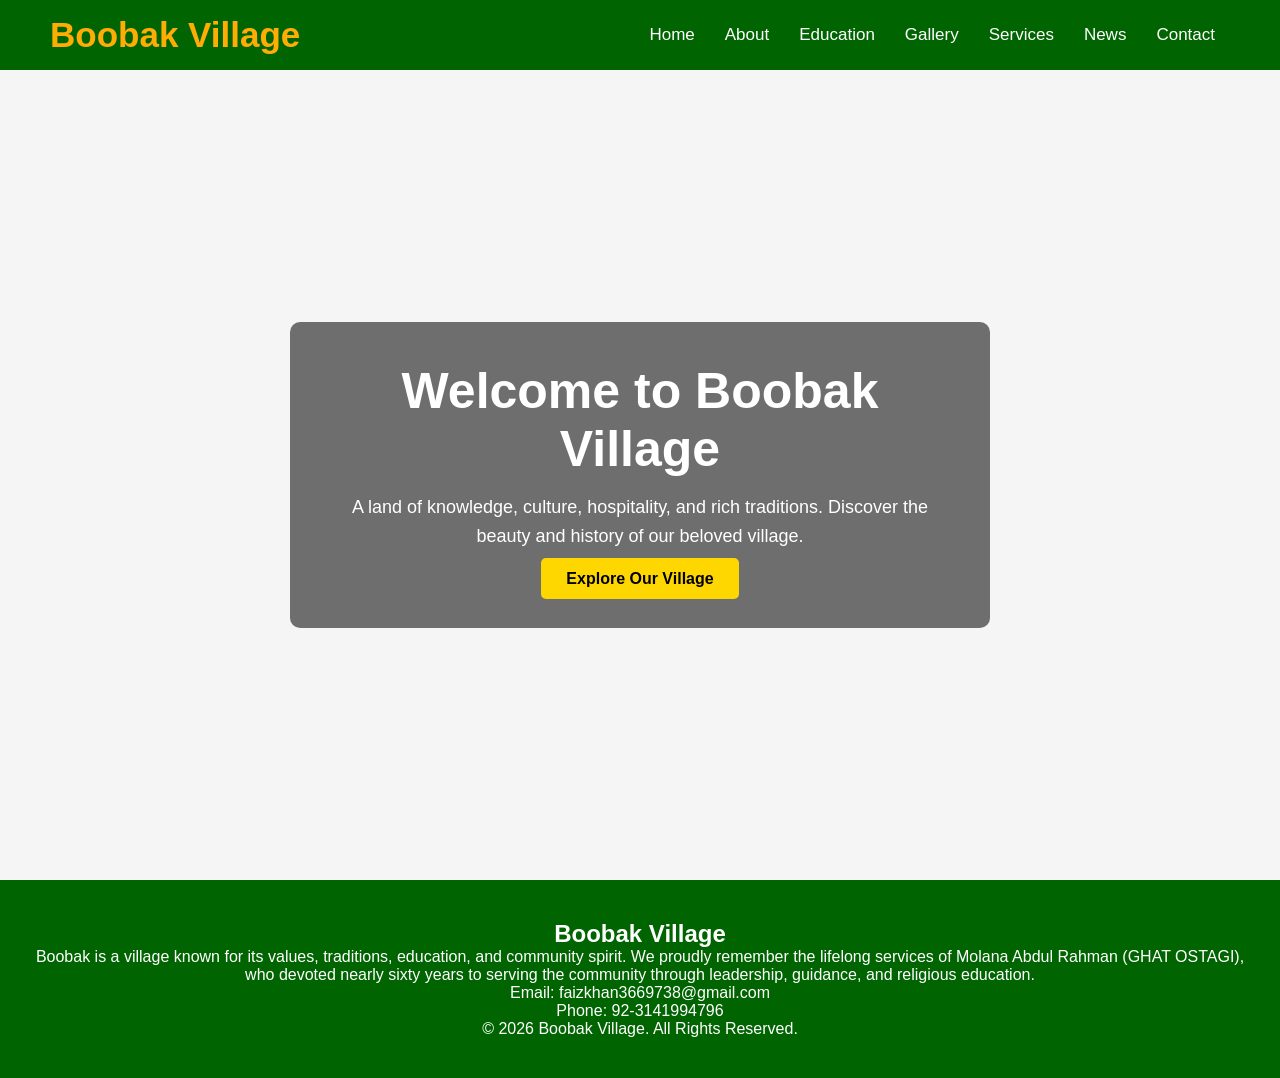
<file: index.html>
<!DOCTYPE html>
<html lang="en">
<head>
<meta charset="UTF-8">
<meta name="viewport" content="width=device-width, initial-scale=1.0">
<title>Boobak Village</title>
<meta name="description"
content="Official website of Boobak Village, Charsadda, Khyber Pakhtunkhwa. Explore the history, education system, schools, college, madrasas, services, gallery, culture, and community life of Boobak Village.">
<meta name="keywords"
content="Boobak, Boobak Village, Charsadda, KPK, Pakistan, Boobak School, Boobak College, Boobak Madrasa, Boobak History, Boobak Gallery">
<meta name="author" content="Faiz Ur Rahman">
<meta name="robots" content="index, follow">
<link rel="stylesheet" href="style.css">
</head>
<body>

    <!-- Navbar Start -->

    <nav class="navbar">

        <div class="logo">
            <h2>Boobak Village</h2>
        </div>

        <ul class="nav-links">
            <li><a href="index.html">Home</a></li>
            <li><a href="About.html">About</a></li>
            <li><a href="Education.html">Education</a></li>
            <li><a href="Gallery.html">Gallery</a></li>
            <li><a href="Services.html">Services</a></li>
            <li><a href="News.html">News</a></li>
            <li><a href="Contact.html">Contact</a></li>
        </ul>
    </nav>
    <!-- Navbar End -->



    <!-- Hero Section Start -->

<section class="hero">

    <div class="hero-content">

        <h1>Welcome to Boobak Village</h1>

        <p>
            A land of knowledge, culture, hospitality, and rich traditions.
            Discover the beauty and history of our beloved village.
        </p>

        <a href="about.html" class="hero-btn">Explore Our Village</a>

    </div>

</section>

<!-- Hero Section End -->


<!-- Footer Start -->

<footer class="footer">

    <div class="footer-content">

        <h2>Boobak Village</h2>

        <p>
            Boobak is a village known for its values, traditions, education,
            and community spirit. We proudly remember the lifelong services
            of Molana Abdul Rahman (GHAT OSTAGI), who devoted nearly sixty years to serving
            the community through leadership, guidance, and religious education.
        </p>
        <p>Email: faizkhan3669738@gmail.com</p>
        <p>Phone: 92-3141994796</p>
        <p>
            © 2026 Boobak Village. All Rights Reserved.
        </p>

    </div>

</footer>

<!-- Footer End -->
</body>
</html>
</file>
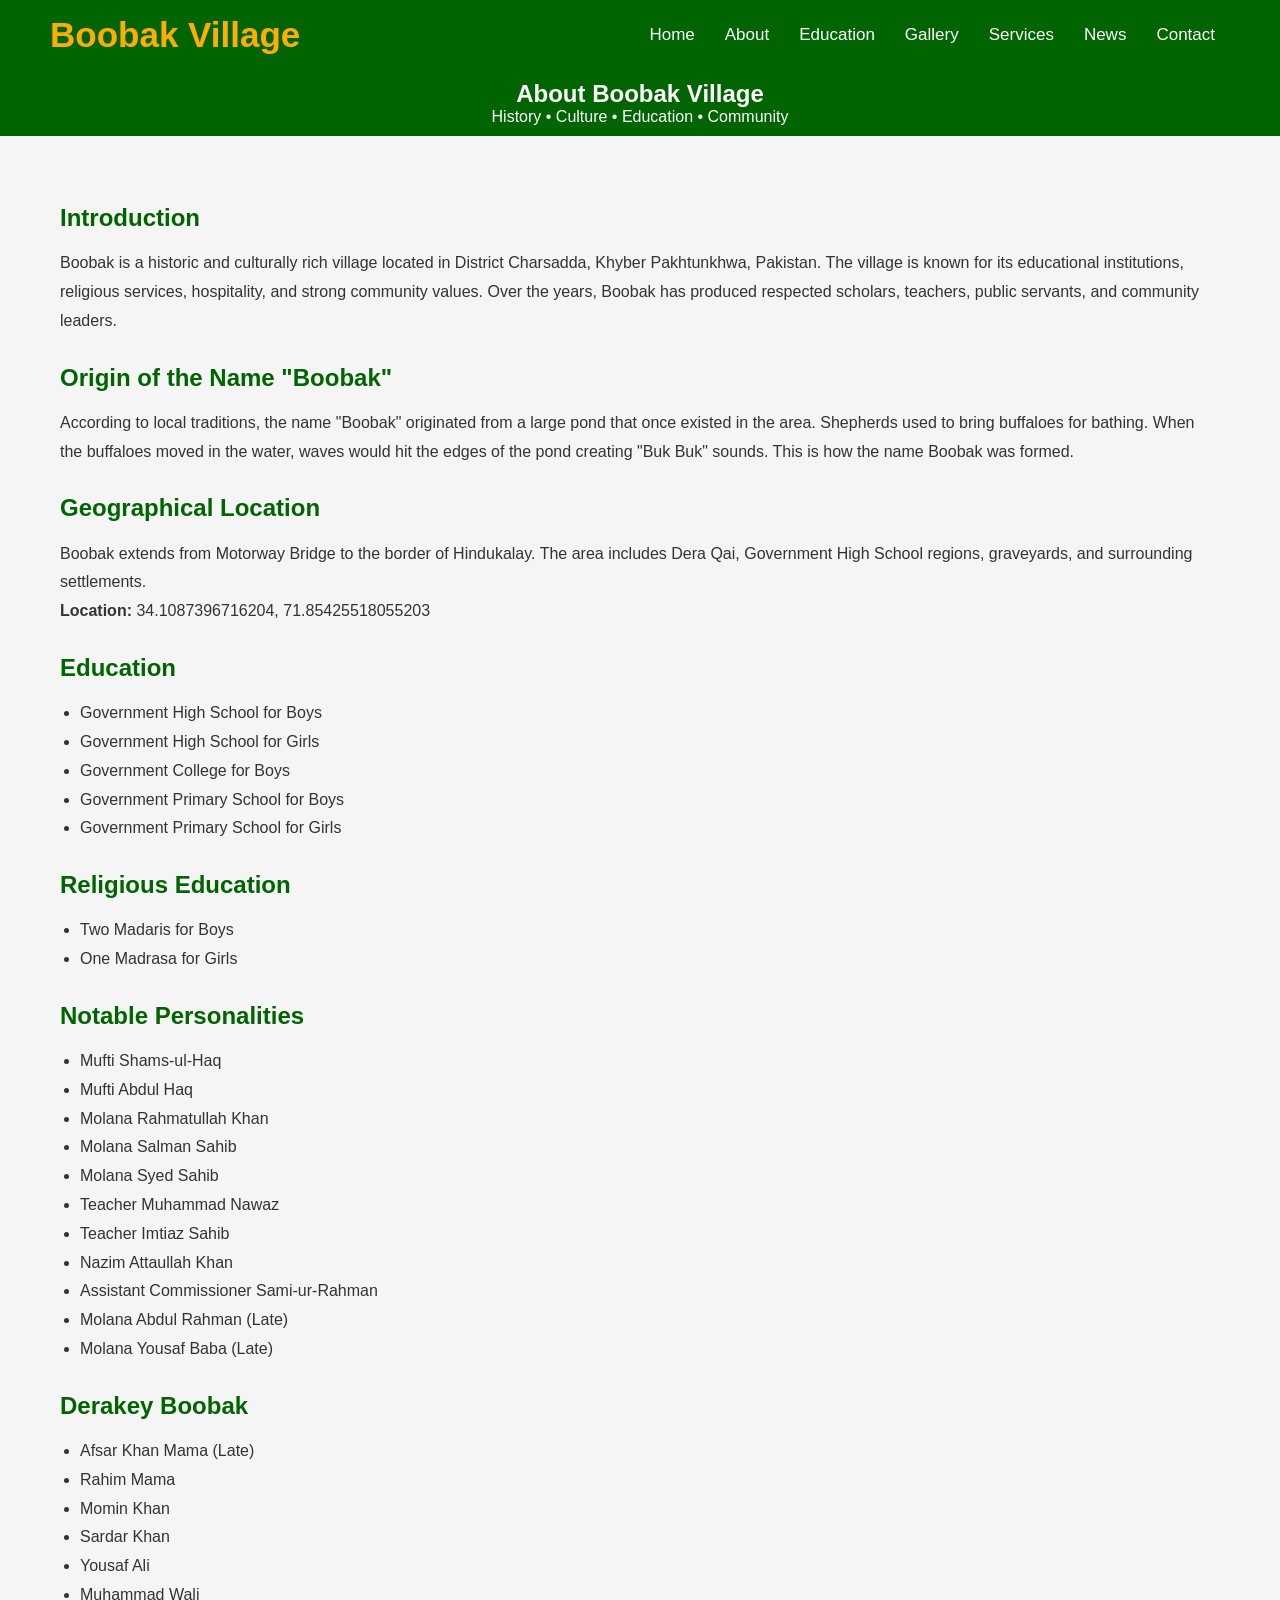
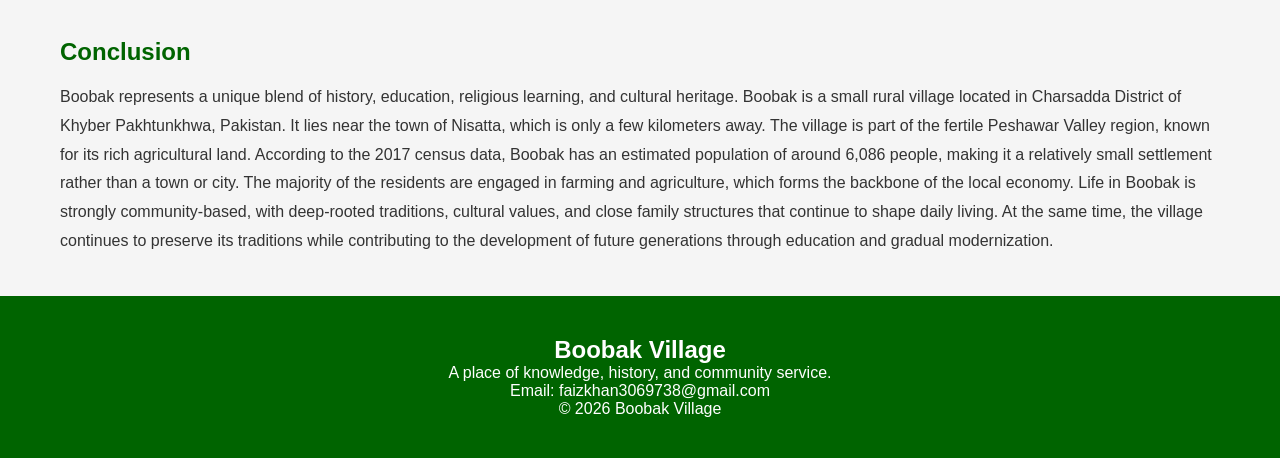
<file: About.html>
<!DOCTYPE html>
<html lang="en">
<head>
    <meta charset="UTF-8">
    <meta name="viewport" content="width=device-width, initial-scale=1.0">
    <title>About Boobak</title>

    <link rel="stylesheet" href="style.css">
</head>
<body>

<!-- Navbar -->
<nav class="navbar">
    <div class="logo">
        <h2>Boobak Village</h2>
    </div>

    <ul class="nav-links">
        <li><a href="index.html">Home</a></li>
        <li><a href="about.html">About</a></li>
        <li><a href="education.html">Education</a></li>
        <li><a href="gallery.html">Gallery</a></li>
        <li><a href="services.html">Services</a></li>
        <li><a href="news.html">News</a></li>
        <li><a href="contact.html">Contact</a></li>
    </ul>
</nav>

<!-- Hero Section -->
<section class="about-hero">
    <h1>About Boobak Village</h1>
    <p>History • Culture • Education • Community</p>
</section>

<!-- Content Section -->
<section class="about-content">

    <h2>Introduction</h2>
    <p>
        Boobak is a historic and culturally rich village located in District Charsadda,
        Khyber Pakhtunkhwa, Pakistan. The village is known for its educational institutions,
        religious services, hospitality, and strong community values. Over the years,
        Boobak has produced respected scholars, teachers, public servants, and community leaders.
    </p>

    <h2>Origin of the Name "Boobak"</h2>
    <p>
        According to local traditions, the name "Boobak" originated from a large pond that once
        existed in the area. Shepherds used to bring buffaloes for bathing. When the buffaloes
        moved in the water, waves would hit the edges of the pond creating "Buk Buk" sounds.
        This is how the name Boobak was formed.
    </p>

    <h2>Geographical Location</h2>
    <p>
        Boobak extends from Motorway Bridge to the border of Hindukalay. The area includes
        Dera Qai, Government High School regions, graveyards, and surrounding settlements.
    </p>

    <p><strong>Location:</strong> 34.1087396716204, 71.85425518055203</p>

    <h2>Education</h2>
    <ul>
        <li>Government High School for Boys</li>
        <li>Government High School for Girls</li>
        <li>Government College for Boys</li>
        <li>Government Primary School for Boys</li>
        <li>Government Primary School for Girls</li>
    </ul>

    <h2>Religious Education</h2>
    <ul>
        <li>Two Madaris for Boys</li>
        <li>One Madrasa for Girls</li>
    </ul>
    <h2>Notable Personalities</h2>
    <ul>
        <li>Mufti Shams-ul-Haq</li>
        <li>Mufti Abdul Haq</li>
        <li>Molana Rahmatullah Khan</li>
        <li>Molana Salman Sahib</li>
        <li>Molana Syed Sahib</li>
        <li>Teacher Muhammad Nawaz</li>
        <li>Teacher Imtiaz Sahib</li>
        <li>Nazim Attaullah Khan</li>
        <li>Assistant Commissioner Sami-ur-Rahman</li>
        <li>Molana Abdul Rahman (Late)</li>
        <li>Molana Yousaf Baba (Late)</li>
    </ul>

    <h2>Derakey Boobak</h2>
    <ul>
        <li>Afsar Khan Mama (Late)</li>
        <li>Rahim Mama</li>
        <li>Momin Khan</li>
        <li>Sardar Khan</li>
        <li>Yousaf Ali</li>
        <li>Muhammad Wali</li>
    </ul>

    <h2>Conclusion</h2>
    <p>
        Boobak represents a unique blend of history, education, religious learning, and cultural heritage.
        Boobak is a small rural village located in Charsadda District of Khyber Pakhtunkhwa, Pakistan.
         It lies near the town of Nisatta, which is only a few kilometers away. 
         The village is part of the fertile Peshawar Valley region, known for its rich agricultural land. 
         According to the 2017 census data, Boobak has an estimated population of around 6,086 people, 
         making it a relatively small settlement rather than a town or city. 
         The majority of the residents are engaged in farming and agriculture, 
         which forms the backbone of the local economy. Life in Boobak is strongly community-based, with deep-rooted 
         traditions, cultural values, and close family structures that continue to shape daily living. 
         At the same time, the village continues to preserve its traditions while contributing to the
        development of future generations through education and gradual modernization.
    </p>

</section>

<!-- Footer -->
<footer class="footer">
    <h2>Boobak Village</h2>
    <p>A place of knowledge, history, and community service.</p>
    <p>Email: faizkhan3069738@gmail.com</p>
    <p>© 2026 Boobak Village</p>
</footer>

</body>
</html>
</file>
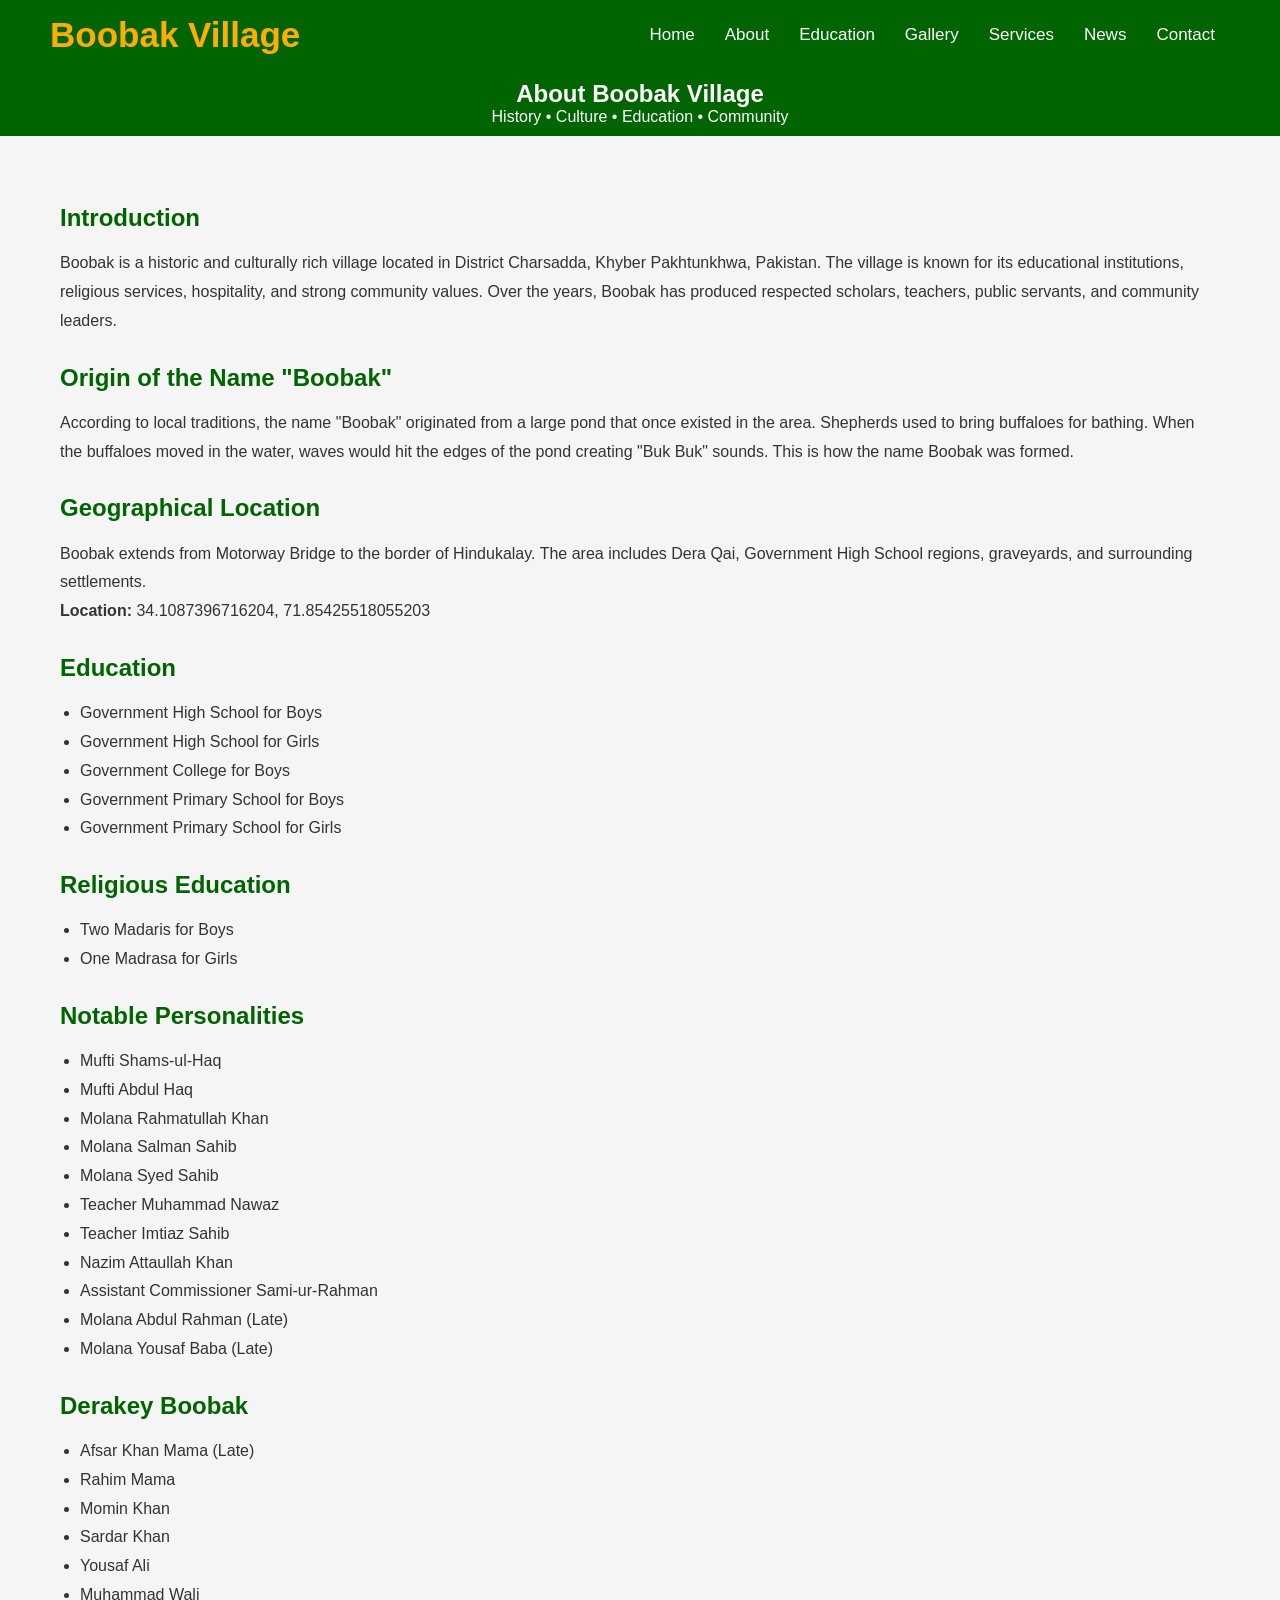
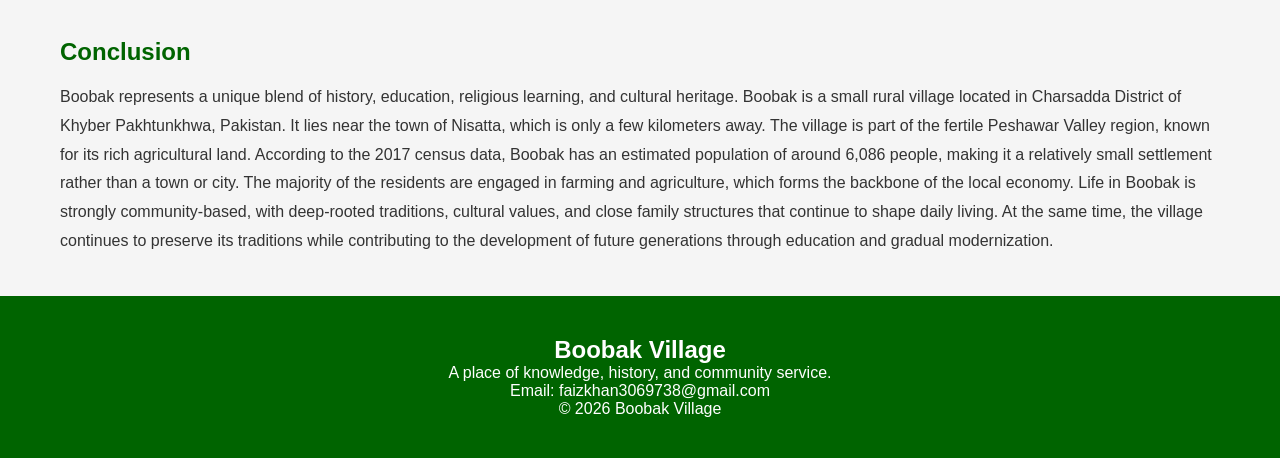
<file: about.html>
<!DOCTYPE html>
<html lang="en">
<head>
    <meta charset="UTF-8">
    <meta name="viewport" content="width=device-width, initial-scale=1.0">
    <title>About Boobak</title>

    <link rel="stylesheet" href="style.css">
</head>
<body>

<!-- Navbar -->
<nav class="navbar">
    <div class="logo">
        <h2>Boobak Village</h2>
    </div>

    <ul class="nav-links">
        <li><a href="index.html">Home</a></li>
        <li><a href="about.html">About</a></li>
        <li><a href="education.html">Education</a></li>
        <li><a href="gallery.html">Gallery</a></li>
        <li><a href="services.html">Services</a></li>
        <li><a href="news.html">News</a></li>
        <li><a href="contact.html">Contact</a></li>
    </ul>
</nav>

<!-- Hero Section -->
<section class="about-hero">
    <h1>About Boobak Village</h1>
    <p>History • Culture • Education • Community</p>
</section>

<!-- Content Section -->
<section class="about-content">

    <h2>Introduction</h2>
    <p>
        Boobak is a historic and culturally rich village located in District Charsadda,
        Khyber Pakhtunkhwa, Pakistan. The village is known for its educational institutions,
        religious services, hospitality, and strong community values. Over the years,
        Boobak has produced respected scholars, teachers, public servants, and community leaders.
    </p>

    <h2>Origin of the Name "Boobak"</h2>
    <p>
        According to local traditions, the name "Boobak" originated from a large pond that once
        existed in the area. Shepherds used to bring buffaloes for bathing. When the buffaloes
        moved in the water, waves would hit the edges of the pond creating "Buk Buk" sounds.
        This is how the name Boobak was formed.
    </p>

    <h2>Geographical Location</h2>
    <p>
        Boobak extends from Motorway Bridge to the border of Hindukalay. The area includes
        Dera Qai, Government High School regions, graveyards, and surrounding settlements.
    </p>

    <p><strong>Location:</strong> 34.1087396716204, 71.85425518055203</p>

    <h2>Education</h2>
    <ul>
        <li>Government High School for Boys</li>
        <li>Government High School for Girls</li>
        <li>Government College for Boys</li>
        <li>Government Primary School for Boys</li>
        <li>Government Primary School for Girls</li>
    </ul>

    <h2>Religious Education</h2>
    <ul>
        <li>Two Madaris for Boys</li>
        <li>One Madrasa for Girls</li>
    </ul>
    <h2>Notable Personalities</h2>
    <ul>
        <li>Mufti Shams-ul-Haq</li>
        <li>Mufti Abdul Haq</li>
        <li>Molana Rahmatullah Khan</li>
        <li>Molana Salman Sahib</li>
        <li>Molana Syed Sahib</li>
        <li>Teacher Muhammad Nawaz</li>
        <li>Teacher Imtiaz Sahib</li>
        <li>Nazim Attaullah Khan</li>
        <li>Assistant Commissioner Sami-ur-Rahman</li>
        <li>Molana Abdul Rahman (Late)</li>
        <li>Molana Yousaf Baba (Late)</li>
    </ul>

    <h2>Derakey Boobak</h2>
    <ul>
        <li>Afsar Khan Mama (Late)</li>
        <li>Rahim Mama</li>
        <li>Momin Khan</li>
        <li>Sardar Khan</li>
        <li>Yousaf Ali</li>
        <li>Muhammad Wali</li>
    </ul>

    <h2>Conclusion</h2>
    <p>
        Boobak represents a unique blend of history, education, religious learning, and cultural heritage.
        Boobak is a small rural village located in Charsadda District of Khyber Pakhtunkhwa, Pakistan.
         It lies near the town of Nisatta, which is only a few kilometers away. 
         The village is part of the fertile Peshawar Valley region, known for its rich agricultural land. 
         According to the 2017 census data, Boobak has an estimated population of around 6,086 people, 
         making it a relatively small settlement rather than a town or city. 
         The majority of the residents are engaged in farming and agriculture, 
         which forms the backbone of the local economy. Life in Boobak is strongly community-based, with deep-rooted 
         traditions, cultural values, and close family structures that continue to shape daily living. 
         At the same time, the village continues to preserve its traditions while contributing to the
        development of future generations through education and gradual modernization.
    </p>

</section>

<!-- Footer -->
<footer class="footer">
    <h2>Boobak Village</h2>
    <p>A place of knowledge, history, and community service.</p>
    <p>Email: faizkhan3069738@gmail.com</p>
    <p>© 2026 Boobak Village</p>
</footer>

</body>
</html>
</file>
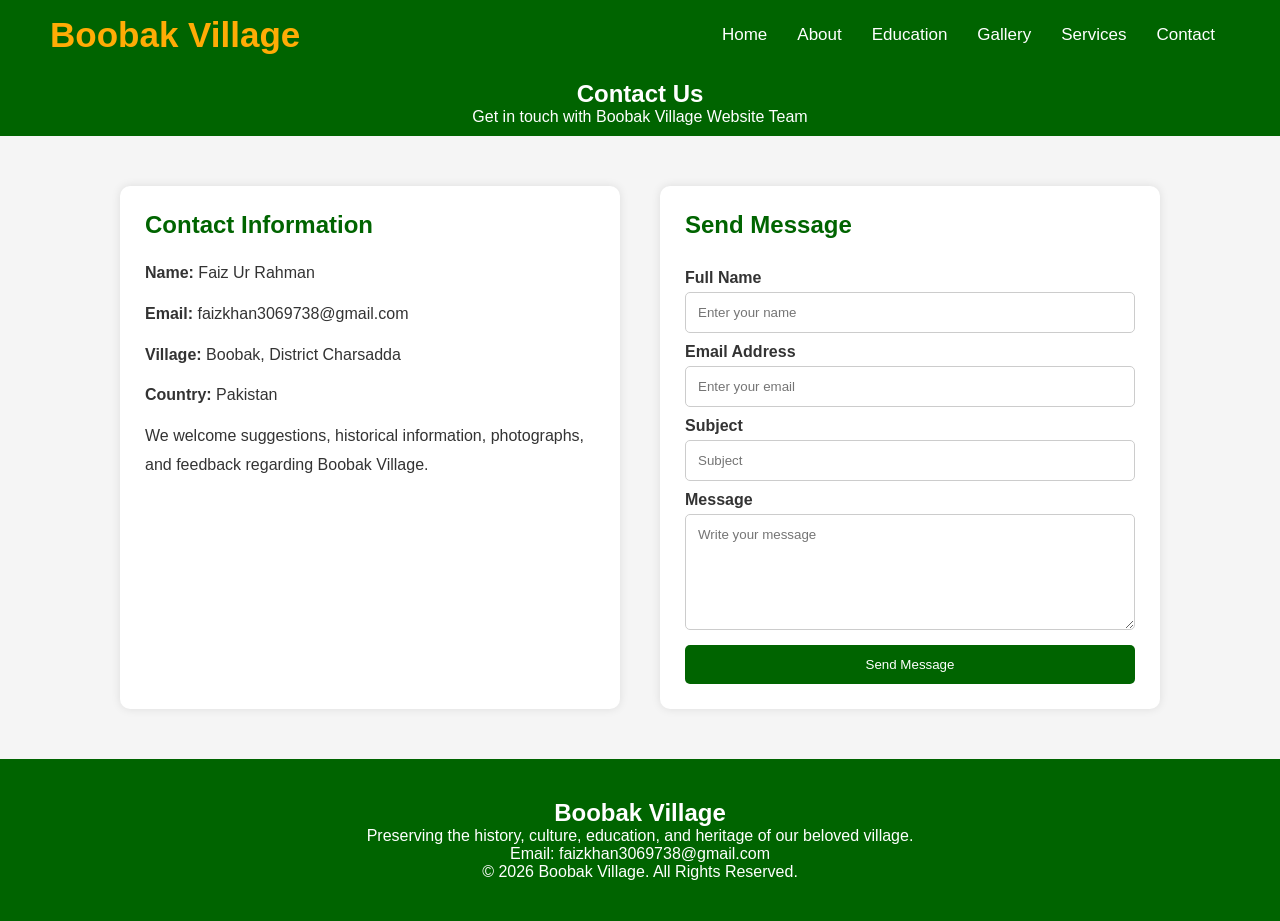
<file: Contact.html>
<!DOCTYPE html>
<html lang="en">
<head>
    <meta charset="UTF-8">
    <meta name="viewport" content="width=device-width, initial-scale=1.0">
    <title>Contact Us | Boobak Village</title>
    <link rel="stylesheet" href="style.css">
</head>
<body>

    <!-- Navbar -->
    <nav class="navbar">
        <div class="logo">
            <h2>Boobak Village</h2>
        </div>

        <ul class="nav-links">
            <li><a href="index.html">Home</a></li>
            <li><a href="about.html">About</a></li>
            <li><a href="education.html">Education</a></li>
            <li><a href="gallery.html">Gallery</a></li>
            <li><a href="services.html">Services</a></li>
            <li><a href="contact.html">Contact</a></li>
        </ul>
    </nav>

    <!-- Contact Hero -->
    <section class="about-hero">
        <h1>Contact Us</h1>
        <p>Get in touch with Boobak Village Website Team</p>
    </section>

    <!-- Contact Section -->
    <section class="contact-section">

        <div class="contact-info">
            <h2>Contact Information</h2>

            <p><strong>Name:</strong> Faiz Ur Rahman</p>

            <p><strong>Email:</strong> faizkhan3069738@gmail.com</p>

            <p><strong>Village:</strong> Boobak, District Charsadda</p>

            <p><strong>Country:</strong> Pakistan</p>

            <p>
                We welcome suggestions, historical information,
                photographs, and feedback regarding Boobak Village.
            </p>
        </div>

        <div class="contact-form">

            <h2>Send Message</h2>

            <form>

                <label>Full Name</label>
                <input type="text" placeholder="Enter your name">

                <label>Email Address</label>
                <input type="email" placeholder="Enter your email">

                <label>Subject</label>
                <input type="text" placeholder="Subject">

                <label>Message</label>
                <textarea rows="6" placeholder="Write your message"></textarea>

                <button type="submit">Send Message</button>

            </form>

        </div>

    </section>

    <!-- Footer -->
    <footer class="footer">

        <h2>Boobak Village</h2>

        <p>
            Preserving the history, culture, education,
            and heritage of our beloved village.
        </p>

        <p>Email: faizkhan3069738@gmail.com</p>

        <p>© 2026 Boobak Village. All Rights Reserved.</p>

    </footer>

</body>
</html>
</file>
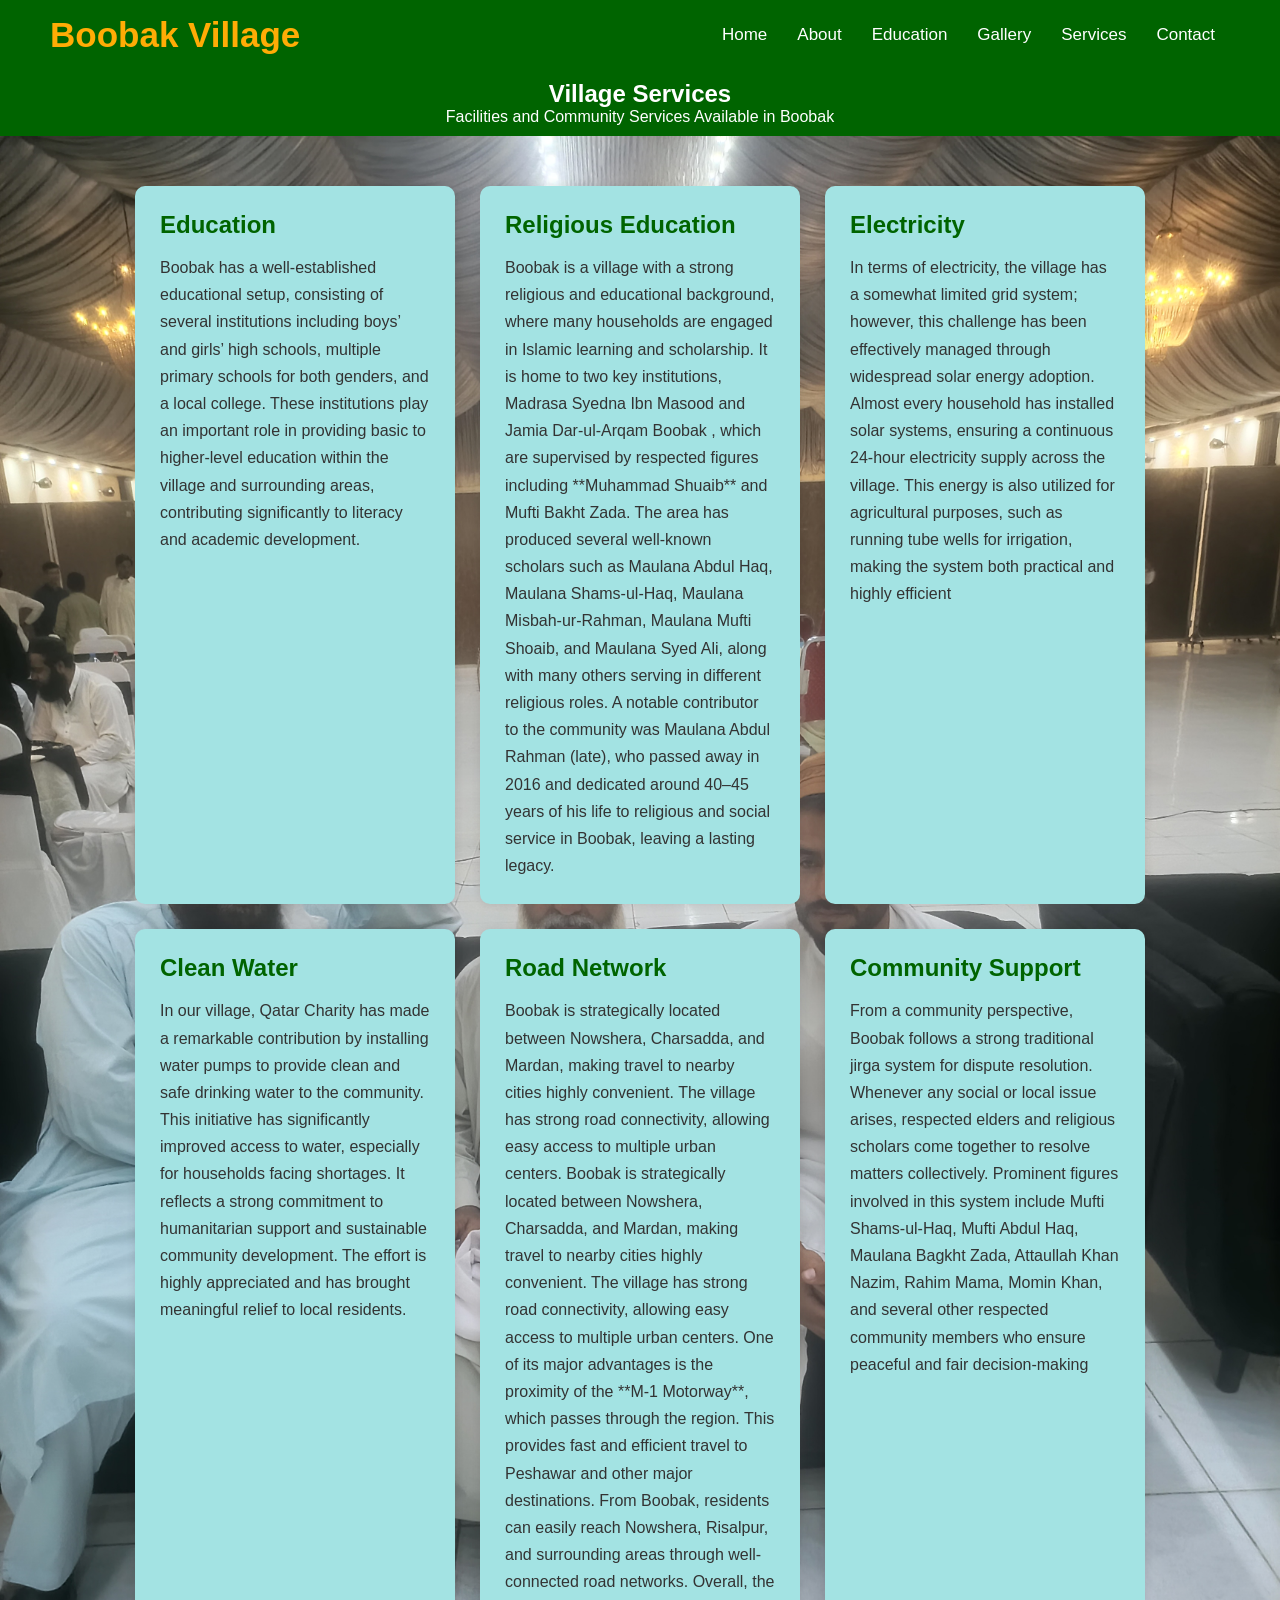
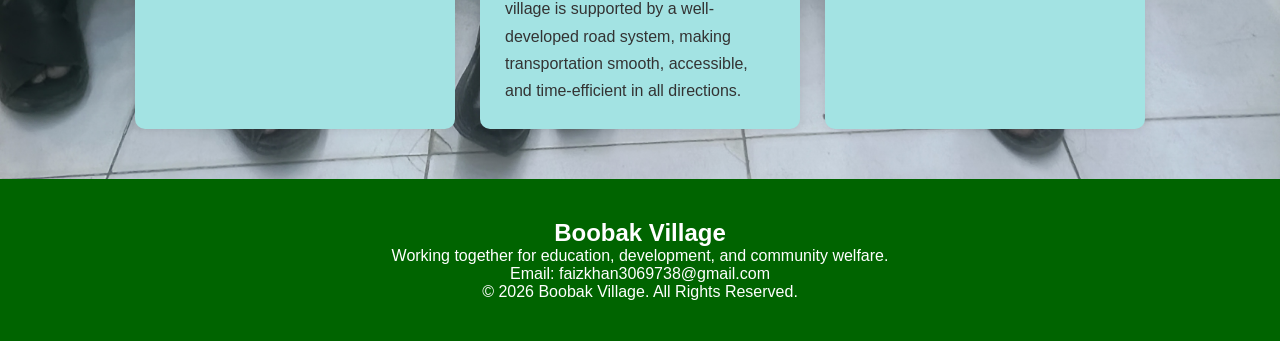
<file: Services.html>
<!DOCTYPE html>
<html lang="en">
<head>
    <meta charset="UTF-8">
    <meta name="viewport" content="width=device-width, initial-scale=1.0">
    <title>Services | Boobak Village</title>
    <link rel="stylesheet" href="style.css">
</head>
<body>

    <!-- Navbar -->
    <nav class="navbar">
        <div class="logo">
            <h2>Boobak Village</h2>
        </div>

        <ul class="nav-links">
            <li><a href="index.html">Home</a></li>
            <li><a href="about.html">About</a></li>
            <li><a href="education.html">Education</a></li>
            <li><a href="gallery.html">Gallery</a></li>
            <li><a href="services.html">Services</a></li>
            <li><a href="contact.html">Contact</a></li>
        </ul>
    </nav>

    <!-- Hero Section -->
    <section class="about-hero">
        <h1>Village Services</h1>
        <p>Facilities and Community Services Available in Boobak</p>
    </section>

    <!-- Services Section -->
    <section class="services-section">

        <div class="service-card">
            <h2>Education</h2>
            <p>
               Boobak has a well-established educational setup, consisting of several institutions including boys’ and girls’ high schools, 
               multiple primary schools for both genders, and a local college. These institutions play an important role in providing 
               basic to higher-level education within the village and surrounding areas, contributing significantly to literacy and academic 
               development.
            </p>
        </div>

        <div class="service-card">
            <h2>Religious Education</h2>
            <p>
                Boobak is a village with a strong religious and educational background, where many households are engaged in Islamic 
                learning and scholarship. It is home to two key institutions, Madrasa Syedna Ibn Masood and Jamia Dar-ul-Arqam Boobak
                , which are supervised by respected figures including **Muhammad Shuaib** and Mufti Bakht Zada.
                 The area has produced several well-known scholars such as Maulana Abdul Haq, Maulana Shams-ul-Haq, Maulana Misbah-ur-Rahman,
                 Maulana Mufti Shoaib, and Maulana Syed Ali, along with many others serving in different religious roles.
                A notable contributor to the community was Maulana Abdul Rahman (late), who passed away in 2016 and dedicated around 40–45 years
                of his life to religious and social service in Boobak, leaving a lasting legacy.

            </p>
        </div>

        <div class="service-card">
            <h2>Electricity</h2>
            <p>
              In terms of electricity, the village has a somewhat limited grid system; however,
               this challenge has been effectively managed through widespread solar energy adoption. Almost every household has
                installed solar systems, ensuring a continuous 24-hour electricity supply across the village. This energy is also utilized for agricultural purposes,
               such as running tube wells for irrigation, making the system both practical and highly efficient
            </p>
        </div>

        <div class="service-card">
            <h2>Clean Water</h2>
            <p>
               In our village, Qatar Charity has made a remarkable contribution by installing water
                pumps to provide clean and safe drinking water to the community. This initiative has
                 significantly improved access to water, especially for households facing shortages.
                  It reflects a strong commitment to humanitarian support and sustainable community development. 
                  The effort is highly appreciated and has brought meaningful relief to local residents.

            </p>
        </div>

        <div class="service-card">
            <h2>Road Network</h2>
            <p>
                 Boobak is strategically located between Nowshera, Charsadda, and Mardan, making travel to nearby cities highly convenient. 
                 The village has strong road connectivity, allowing easy access to multiple urban centers.
              Boobak is strategically located between Nowshera, Charsadda, and Mardan, making travel to nearby cities highly convenient. 
              The village has strong road connectivity, allowing easy access to multiple urban centers.
One of its major advantages is the proximity of the **M-1 Motorway**, which passes through the region. 
This provides fast and efficient travel to Peshawar and other major destinations. From Boobak, residents can easily 
reach Nowshera, Risalpur, and surrounding areas through well-connected road networks.
Overall, the village is supported by a well-developed road system, making transportation smooth, accessible,
 and time-efficient in all directions.

            </p>
        </div>

        <div class="service-card">
            <h2>Community Support</h2>
            <p>
              From a community perspective, Boobak follows a strong traditional jirga system for dispute resolution. Whenever any social or
               local issue arises, respected elders and religious scholars come together to resolve matters collectively. Prominent figures
                involved in this system include Mufti Shams-ul-Haq, Mufti Abdul Haq, Maulana Bagkht Zada, Attaullah
               Khan Nazim, Rahim Mama, Momin Khan, and several other respected community members who ensure peaceful and fair
                decision-making
            </p>
        </div>

    </section>

    <!-- Footer -->
    <footer class="footer">
        <h2>Boobak Village</h2>

        <p>
            Working together for education, development,
            and community welfare.
        </p>

        <p>Email: faizkhan3069738@gmail.com</p>

        <p>© 2026 Boobak Village. All Rights Reserved.</p>
    </footer>

</body>
</html>
</file>
<file: style.css>
/* =========================================================
   1. GLOBAL RESET & BASE STYLES
========================================================= */
*{
    margin: 0;
    padding: 0;
    box-sizing: border-box;
    font-family: Arial, sans-serif;
}

body{
    background: #f5f5f5;
    color: #333;
}

/* =========================================================
   2. NAVBAR (ALL PAGES)
========================================================= */
.navbar{
    display: flex;
    justify-content: space-between;
    align-items: center;
    background: #006400;
    padding: 15px 50px;
    flex-wrap: wrap;
}

.logo h2{
    color: rgb(255, 172, 5);
    font-size: 35px;

}

.nav-links{
    list-style: none;
    display: flex;
    flex-wrap: wrap;
}

.nav-links li{
    margin: 10px 15px;
}

.nav-links a{
    color: white;
    text-decoration: none;
    font-size: 17px;
    transition: 0.3s;
}

.nav-links a:hover{
    color: yellow;
}

/* =========================================================
   3. HERO SECTION (HOME PAGE)
========================================================= */
.hero{
    height: 90vh;
    background-image: url("image/Boobak.jpg") center/cover no-repeat;
    display: flex;
    align-items: center;
    justify-content: center;
    text-align: center;
}

.hero-content{
    background: rgba(0,0,0,0.55);
    padding: 40px;
    border-radius: 10px;
    color: white;
    max-width: 700px;
}

.hero-content h1{
    font-size: 50px;
    margin-bottom: 15px;
}

.hero-content p{
    font-size: 18px;
    margin-bottom: 20px;
    line-height: 1.6;
}

.hero-btn{
    background: gold;
    padding: 12px 25px;
    text-decoration: none;
    color: black;
    font-weight: bold;
    border-radius: 5px;
}

/* =========================================================
   4. ABOUT PAGE SECTION
========================================================= */
.about-hero{
    background: #006400;
    color: white;
    text-align: center;
    padding: 10px 10px;
     
}

.about-content{
    padding: 40px 60px;
    line-height: 1.8;


}

.about-content h2{
    color: #006400;
    margin: 20px 0 10px;
}

.about-content ul{
    margin-left: 20px;
    
}

/* =========================================================
   5. EDUCATION PAGE SECTION
========================================================= */
.edu-section{
    padding: 40px;
   
}

.edu-section h2{
    color: #006400;
    margin-bottom: 20px;
}

/* Education Cards */
.edu-cards{
    display: flex;
    flex-wrap: wrap;
    gap: 20px;
    justify-content: center;
    
}

.edu-card{
    width: 250px;
    background: white;
    border-radius: 10px;
    overflow: hidden;
    box-shadow: 0 0 10px rgba(0,0,0,0.1);
    transition: 0.3s;
    
}

.edu-card:hover{
    transform: scale(1.05);
}

.edu-card img{
    width: 100%;
    height: 180px;
    object-fit: cover;
    
}

.edu-card h3{
    padding: 10px;
    text-align: center;
}

/* =========================================================
   6. GALLERY SECTION (READY FOR FUTURE)
========================================================= */
.gallery{
    padding: 40px;
    background: #f0f0f0;
}

.gallery-grid{
    display: flex;
    flex-wrap: wrap;
    gap: 15px;
    justify-content: center;
}

.gallery-grid img{
    width: 250px;
    height: 180px;
    object-fit: cover;
    border-radius: 8px;
    transition: 0.3s;
    
}

.gallery-grid img:hover{
    transform: scale(1.05);
}

/* =========================================================
   7. CARDS (GENERAL USE - PERSONALITIES ETC)
========================================================= */
.cards{
    display: flex;
    flex-wrap: wrap;
    gap: 20px;
    justify-content: left;
    padding: 30px;
    align-items:start;
    margin: 10px;
}

.card{
    width: 220px;
    background: white;
    border-radius: 10px;
    text-align: center;
    box-shadow: 0 0 10px rgba(0,0,0,0.1);
    overflow: hidden;
}

.card img{
    width: 100%;
    height: 200px;
    object-fit: cover;
}


/* =========================================================
   8. FOOTER (ALL PAGES)
========================================================= */
.footer{
    background: #006400;
    color: white;
    text-align: center;
    padding: 40px 20px;
    margin-top: 0px;
}

/* =========================================================
   9. RESPONSIVE DESIGN
========================================================= */
@media (max-width: 768px){

    .navbar{
        flex-direction: column;
        text-align: center;
    }

    .nav-links{
        flex-direction: column;
    }

    .hero-content h1{
        font-size: 32px;
    }

    .about-content{
        padding: 20px;
    }

    .edu-cards{
        flex-direction: column;
        align-items: center;
    }
}

/* =========================================================
   10. CONTACT PAGE
========================================================= */

.contact-section{
    display: flex;
    gap: 40px;
    padding: 50px;
    flex-wrap: wrap;
    justify-content: center;
}

.contact-info,
.contact-form{
    background: white;
    padding: 25px;
    border-radius: 10px;
    box-shadow: 0 0 10px rgba(0,0,0,0.1);
    width: 500px;
}

.contact-info h2,
.contact-form h2{
    color: #006400;
    margin-bottom: 20px;
}

.contact-info p{
    margin-bottom: 12px;
    line-height: 1.8;
}

.contact-form form{
    display: flex;
    flex-direction: column;
}

.contact-form label{
    margin-top: 10px;
    margin-bottom: 5px;
    font-weight: bold;
}

.contact-form input,
.contact-form textarea{
    padding: 12px;
    border: 1px solid #ccc;
    border-radius: 5px;
}

.contact-form button{
    margin-top: 15px;
    padding: 12px;
    background: #006400;
    color: white;
    border: none;
    border-radius: 5px;
    cursor: pointer;
}

.contact-form button:hover{
    background: #008000;
}

/* =========================================================
   11. SERVICES PAGE
========================================================= */

.services-section{
    display: flex;
    flex-wrap: wrap;
    justify-content: center;
    gap: 25px;
    background-image:url(image/raesskhan.jpg) ;
    background-size: cover; 
    padding: 50px;
}

.service-card{
    width: 320px;
    background: white;
    padding: 25px;
    border-radius: 10px;
    text-align: left;
    box-shadow: 0 0 10px rgba(0,0,0,0.1);
    background-color: rgb(163, 227, 227);
    transition: 0.3s;
}

.service-card:hover{
    transform: translateY(-5px);
    background-color: rgb(144, 202, 202);
}

.service-card h2{
    color: #006400;
    margin-bottom: 15px;
}

.service-card p{
    line-height: 1.7;
}

/* =========================================================
   12. GALLERY PAGE
========================================================= */

.gallery-section{
    display: flex;
    flex-wrap: wrap;
    justify-content: center;
    gap: 25px;
    padding: 50px;
       background-image:url(image/raesskhan.jpg) ;
    background-size: cover;
    background: height 700px;;
}

.gallery-item{
    width: 300px;
    background: white;
    background-color: rgb(48, 8, 8);
    background-size: cover;
    border-radius: 10px;
    overflow: hidden;
    text-align: center;
    box-shadow: 0 0 10px rgba(0,0,0,0.1);
    transition: 0.3s;
 
}

.gallery-item:hover{
    transform: scale(1.03);

}

.gallery-item img{
    width: 100%;
    height: 220px;
    object-fit: cover;
}

.gallery-item h3{
    padding: 15px;
    color: #fbfcfb;
}
.images{
    display: flex;
    flex-wrap: wrap;
    gap: 10px;
    justify-content: center;
    border-radius: 30px;
    border-color: black;
}
</file>
